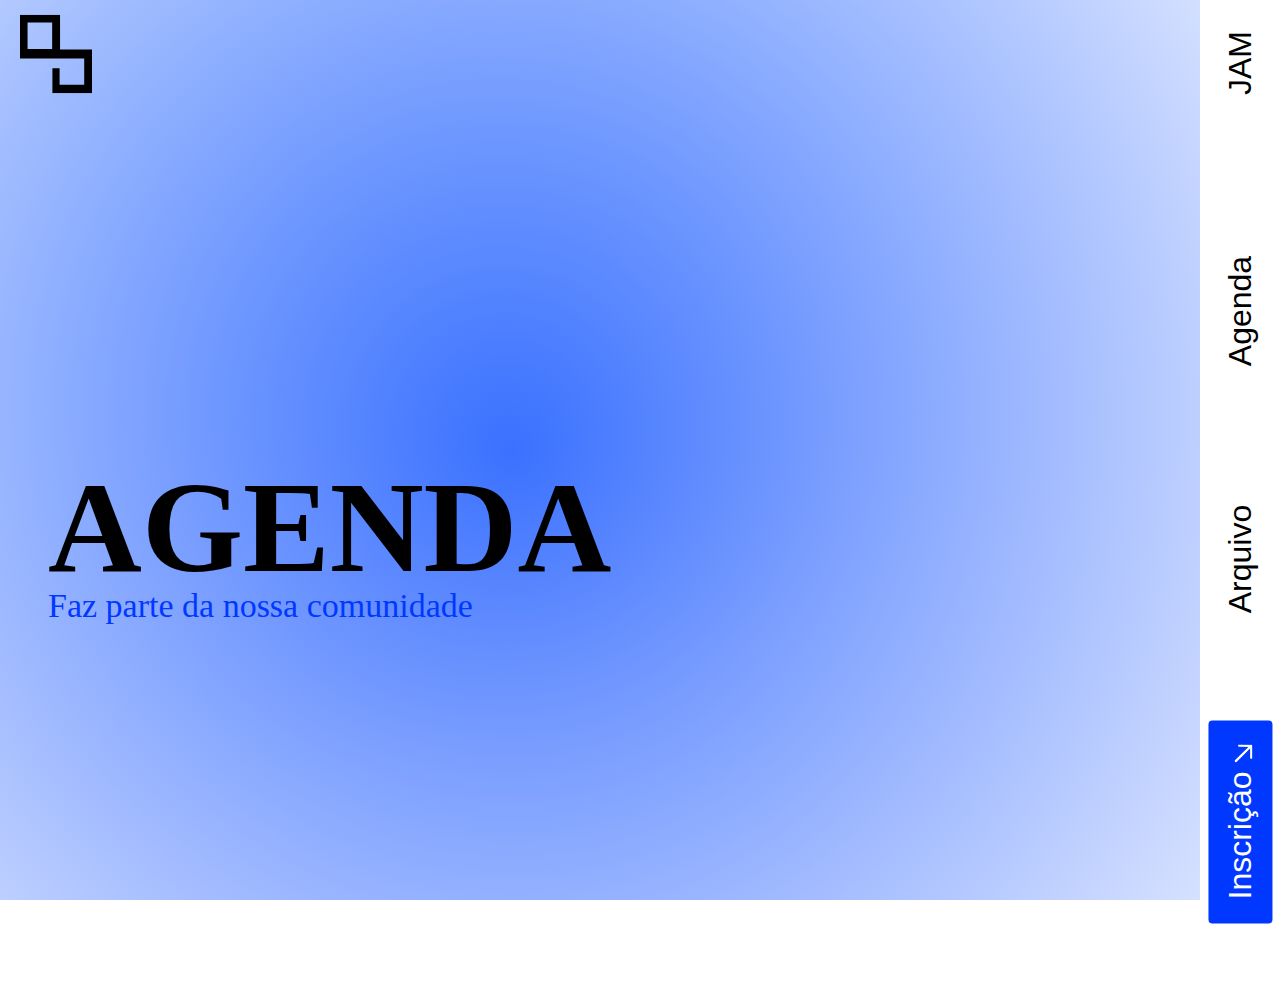
<file: agenda.html>
<!DOCTYPE html>
<html lang="en">
<head>
  <meta charset="UTF-8">
  <meta name="viewport" content="width=device-width, initial-scale=1.0">
  <title>Meu Site</title>
  <!-- Bootstrap CSS -->
  <link href="https://cdn.jsdelivr.net/npm/bootstrap@5.3.1/dist/css/bootstrap.min.css" rel="stylesheet">
  <link rel="stylesheet" href="style.css"> 
</head>
<body class="background" >
  <nav class="navbar">
    <div class="container ms-2">
      <a class="navbar-brand" href="home.html">
        <svg xmlns="http://www.w3.org/2000/svg" width="72" height="82" viewBox="0 0 75 82" fill="none">
          <g clip-path="url(#clip0_27_436)">
            <path d="M41.7188 36.2646V0H0V45.6433H66.875V73.1606H41.2437V55.7787H33.75V81.9079H75V36.2646H41.7188ZM33.5 35.7706H7.875V8.25957H33.5V35.7706Z" fill="black"/>
          </g>
          <defs>
            <clipPath id="clip0_27_436">
              <rect width="75" height="81.9079" fill="white"/>
            </clipPath>
          </defs>
        </svg>
      </a>
    </div>
  </nav>
  
    <nav class="sticky-sidebar">
        <ul class="nav-list">
          <li class="nav-item"><a href="#">JAM</a></li>
          <li class="nav-item"><a href="#">Agenda</a></li>
          <li class="nav-item"><a href="#">Arquivo</a></li>
          <li class="nav-item btn"><a href="#">Inscrição <svg xmlns="http://www.w3.org/2000/svg" width="18" height="18" viewBox="0 0 18 18" fill="none">
            <path d="M16.8104 4.68395L16.6923 16.7485M16.6923 16.7485L1.3099 1.24929M16.6923 16.7485L4.62494 16.7776" stroke="white" stroke-width="2.24" stroke-linecap="round" stroke-linejoin="round"/>
          </svg></a></li>
        </ul>
      </nav>
      
      <div class="container-fluid p-0 vh-100 d-flex justify-content-center align-items-center">
        <div class="row w-100">
            <div class="col-lg-10 d-flex flex-column justify-content-center align-items-start px-5 content">
                <h1 class="title">Agenda</h1>
                <p class="subtitle">
                    Faz parte da nossa comunidade</p>
            </div>
        </div>
    </div>
    
  

  
  <script src="https://cdn.jsdelivr.net/npm/bootstrap@5.3.1/dist/js/bootstrap.bundle.min.js"></script>
</body>
</html>
</file>
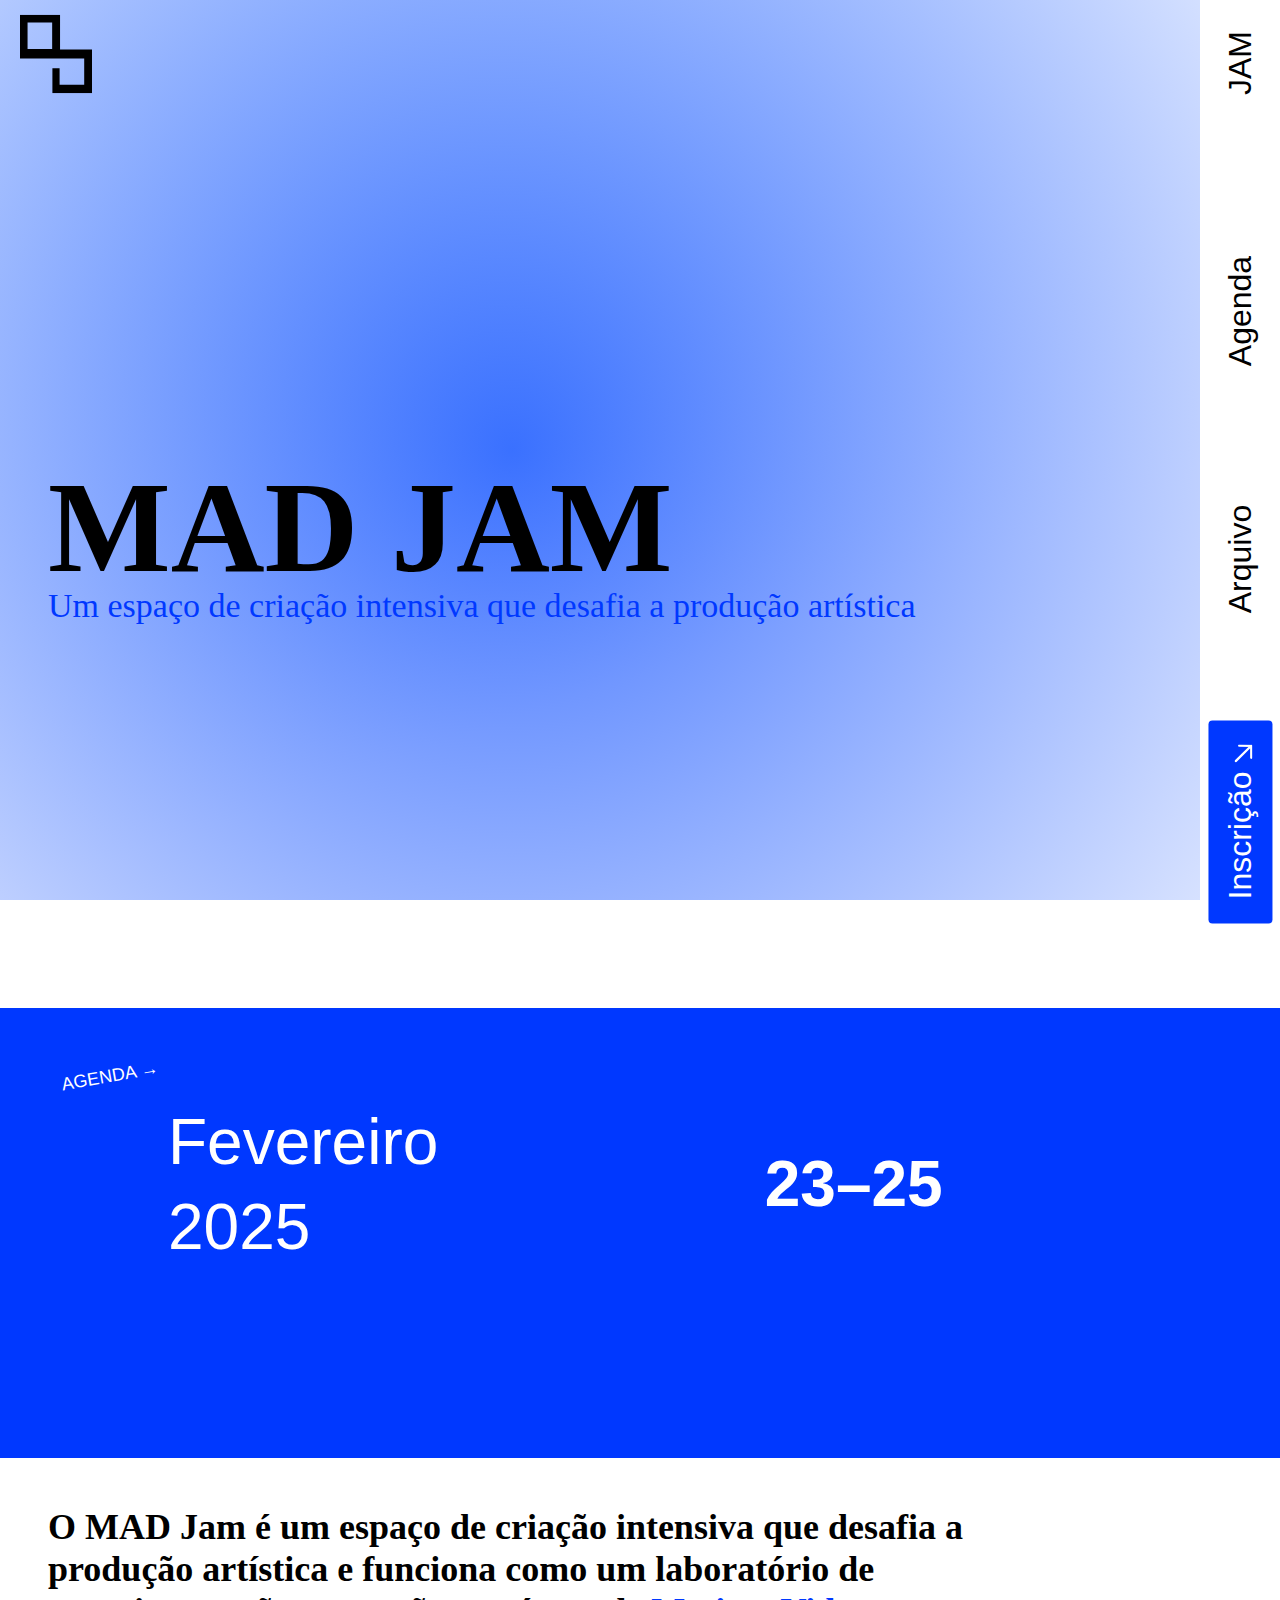
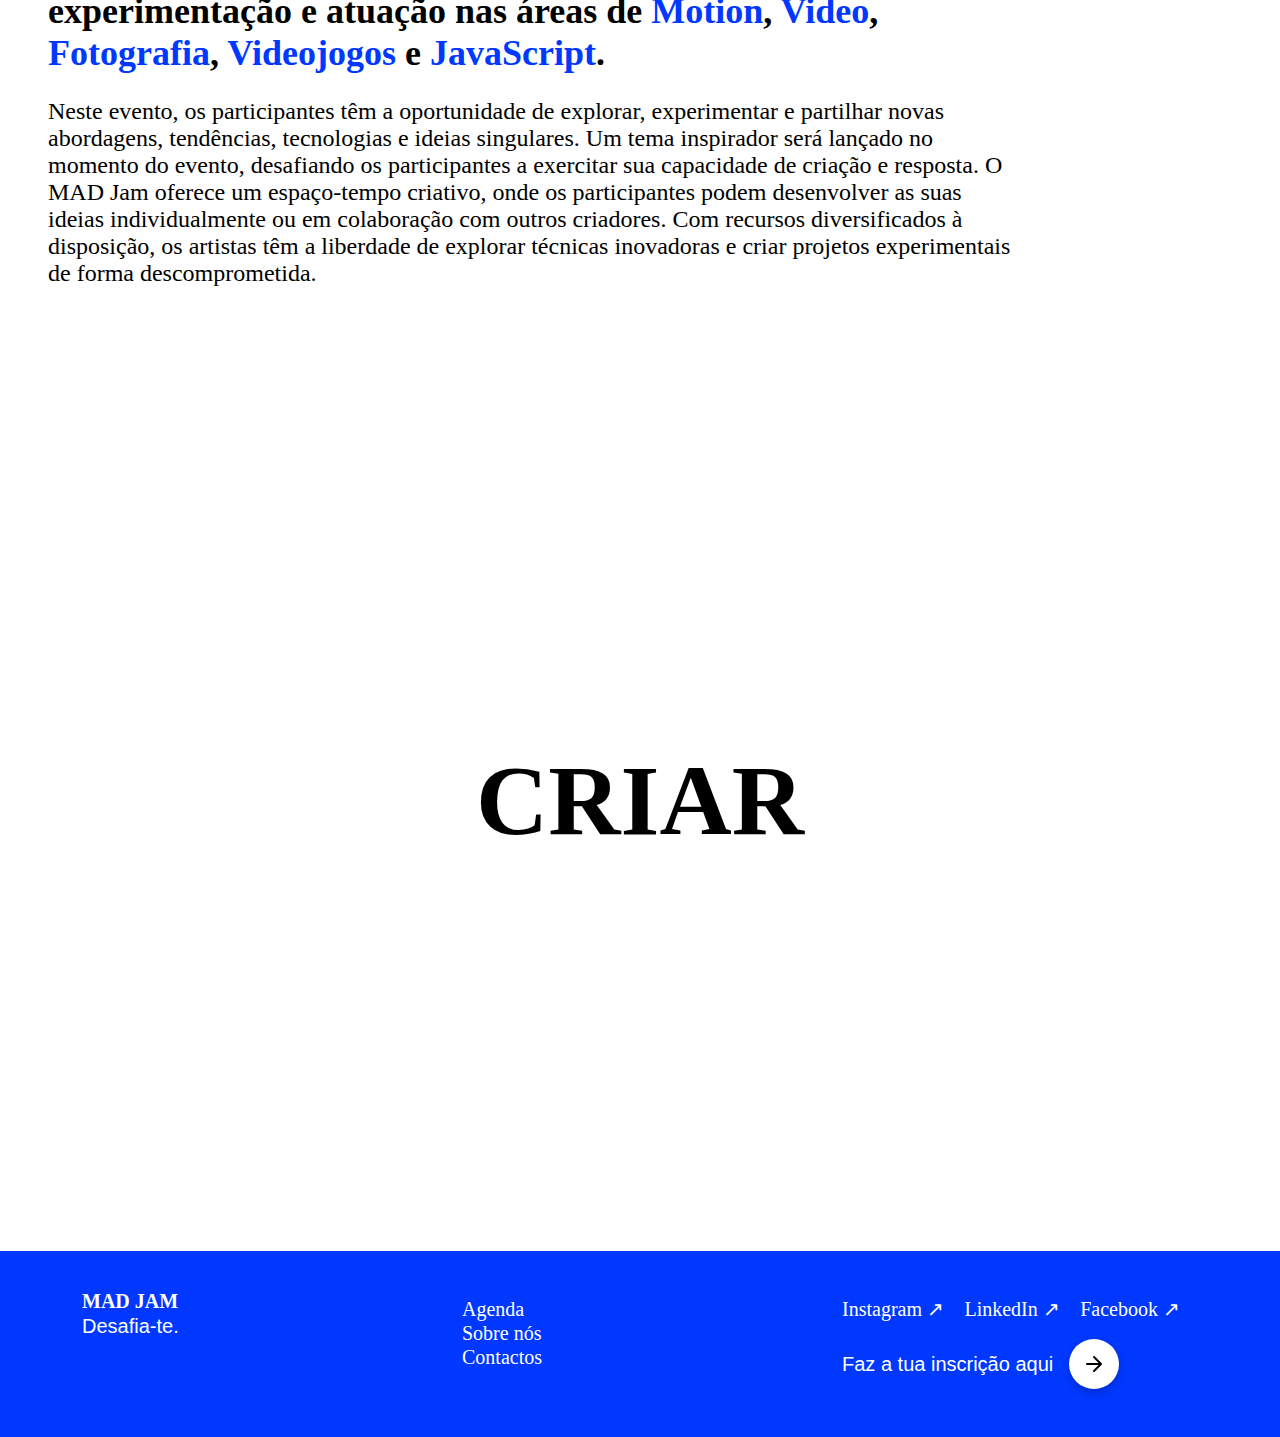
<file: home.html>
<!DOCTYPE html>
<html lang="en">
<head>
  <meta charset="UTF-8">
  <meta name="viewport" content="width=device-width, initial-scale=1.0">
  <title>Meu Site</title>
  <link href="https://cdn.jsdelivr.net/npm/bootstrap@5.3.1/dist/css/bootstrap.min.css" rel="stylesheet">
  <link rel="stylesheet" href="style.css"> 
</head>
<body class="background" >
  <nav class="navbar">
    <div class="container ms-2">
      <a class="navbar-brand" href="home.html">
        <svg xmlns="http://www.w3.org/2000/svg" width="72" height="82" viewBox="0 0 75 82" fill="none">
          <g clip-path="url(#clip0_27_436)">
            <path d="M41.7188 36.2646V0H0V45.6433H66.875V73.1606H41.2437V55.7787H33.75V81.9079H75V36.2646H41.7188ZM33.5 35.7706H7.875V8.25957H33.5V35.7706Z" fill="black"/>
          </g>
          <defs>
            <clipPath id="clip0_27_436">
              <rect width="75" height="81.9079" fill="white"/>
            </clipPath>
          </defs>
        </svg>
      </a>
    </div>
  </nav>
  
    <nav class="sticky-sidebar">
        <ul class="nav-list">
          <li class="nav-item"><a href="#">JAM</a></li>
          <li class="nav-item"><a href="#">Agenda</a></li>
          <li class="nav-item"><a href="#">Arquivo</a></li>
          <li class="nav-item btn"><a href="#">Inscrição <svg xmlns="http://www.w3.org/2000/svg" width="18" height="18" viewBox="0 0 18 18" fill="none">
            <path d="M16.8104 4.68395L16.6923 16.7485M16.6923 16.7485L1.3099 1.24929M16.6923 16.7485L4.62494 16.7776" stroke="white" stroke-width="2.24" stroke-linecap="round" stroke-linejoin="round"/>
          </svg></a></li>
        </ul>
      </nav>
      
      <div class="container-fluid p-0 vh-100 d-flex justify-content-center align-items-center">
        <div class="row w-100">
            <div class="col-lg-10 d-flex flex-column justify-content-center align-items-start px-5 content">
                <h1 class="title">MAD JAM</h1>
                <p class="subtitle">
                    Um espaço de criação intensiva que desafia a produção artística
                </p>
            </div>
        </div>
    </div>
    
    <section class="agenda-section py-5 px-5">
      <div class="container-fluid px-5 position-relative">
          <div class="row w-100">
              <div class="col-lg-10 px-5">
                  <a href="agenda.html" class="btn btn-link text-white fw-regular position-absolute top-0 start-0 agenda-link">
                      Agenda →
                  </a>
  
                  <div class="row">
                      <div class="col-md-6 d-flex flex-column align-items-start justify-content-center mt-5 px-5">
                          <h2 class="display-3 text-white">Fevereiro</h2>
                          <h2 class="display-3 text-white">2025</h2>
                      </div>
  
                      <div class="col-md-6 d-flex flex-column align-items-md-end align-items-start justify-content-center mt-5">
                          <h2 class="display-3 text-white fw-bold">23–25</h2>
                      </div>
                  </div>
              </div>
          </div>
      </div>
  </section>
  
  <section class="text-section py-5" id="text-section">
    <div class="container-fluid px-5">
        <div class="row w-100">
            <div class="col-lg-10">
                <p class="lead medium-body-text mb-4">
                    O MAD Jam é um espaço de criação intensiva que desafia a produção artística e funciona como um laboratório de experimentação e atuação nas áreas de 
                    <span class="highlight">Motion</span>, 
                    <span class="highlight">Video</span>, 
                    <span class="highlight">Fotografia</span>, 
                    <span class="highlight">Videojogos</span> 
                    e <span class="highlight">JavaScript</span>.
                </p>
                <p class="regular-body-text">
                    Neste evento, os participantes têm a oportunidade de explorar, experimentar e partilhar novas abordagens, tendências, tecnologias e ideias singulares. 
                    Um tema inspirador será lançado no momento do evento, desafiando os participantes a exercitar sua capacidade de criação e resposta. 
                    O MAD Jam oferece um espaço-tempo criativo, onde os participantes podem desenvolver as suas ideias individualmente ou em colaboração com outros criadores. 
                    Com recursos diversificados à disposição, os artistas têm a liberdade de explorar técnicas inovadoras e criar projetos experimentais de forma descomprometida.
                </p>
            </div>
        </div>
        <div id="floating-button" class="btn-circle">
          <a href="jam.html" target="_blank">
              &#8599;
          </a>
      </div>
      
    </div>
</section>
<section class="word-section">
  <div class="word-wrapper">
      <h1 id="word1" class="changing-word title">CRIAR</h1>
      <h1 id="word2" class="changing-word title">EXPLORAR</h1>
      <h1 id="word3" class="changing-word title">INOVAR</h1>
      <h1 id="word4" class="changing-word title">DESCOBRIR</h1>
      <h1 id="word5" class="changing-word title">TRANSFORMAR</h1>
  </div>
</section>

<footer class="footer text-white py-5">
  <div class="container">
      <div class="row">
          <div class="col-md-4">
              <h4 class="fw-bold">MAD JAM</h4>
              <p>Desafia-te.</p>
          </div>

          <div class="col-md-4">
              <ul class="list-unstyled">
                  <li><a href="#" class="text-white text-decoration-none">Agenda</a></li>
                  <li><a href="#" class="text-white text-decoration-none">Sobre nós</a></li>
                  <li><a href="#" class="text-white text-decoration-none">Contactos</a></li>
              </ul>
          </div>

          <div class="col-md-4">
              <div class="mb-3">
                  <a href="#" class="text-white text-decoration-none me-3">Instagram &#8599;</a>
                  <a href="#" class="text-white text-decoration-none me-3">LinkedIn &#8599;</a>
                  <a href="#" class="text-white text-decoration-none">Facebook &#8599;</a>
              </div>

              <div class="d-flex align-items-center">
                  <p class="mb-0 me-3">Faz a tua inscrição aqui</p>
                  <a href="#" class="btn btn-circle">
                      <svg xmlns="http://www.w3.org/2000/svg" width="24" height="24" viewBox="0 0 24 24" fill="none" stroke="black" stroke-width="2" stroke-linecap="round" stroke-linejoin="round">
                          <path d="M5 12h14M12 5l7 7-7 7"/>
                      </svg>
                  </a>
              </div>
          </div>
      </div>
  </div>
</footer>



  

  
  <script src="https://cdn.jsdelivr.net/npm/bootstrap@5.3.1/dist/js/bootstrap.bundle.min.js"></script>
  <script src="home.js"></script>
</body>
</html>
</file>
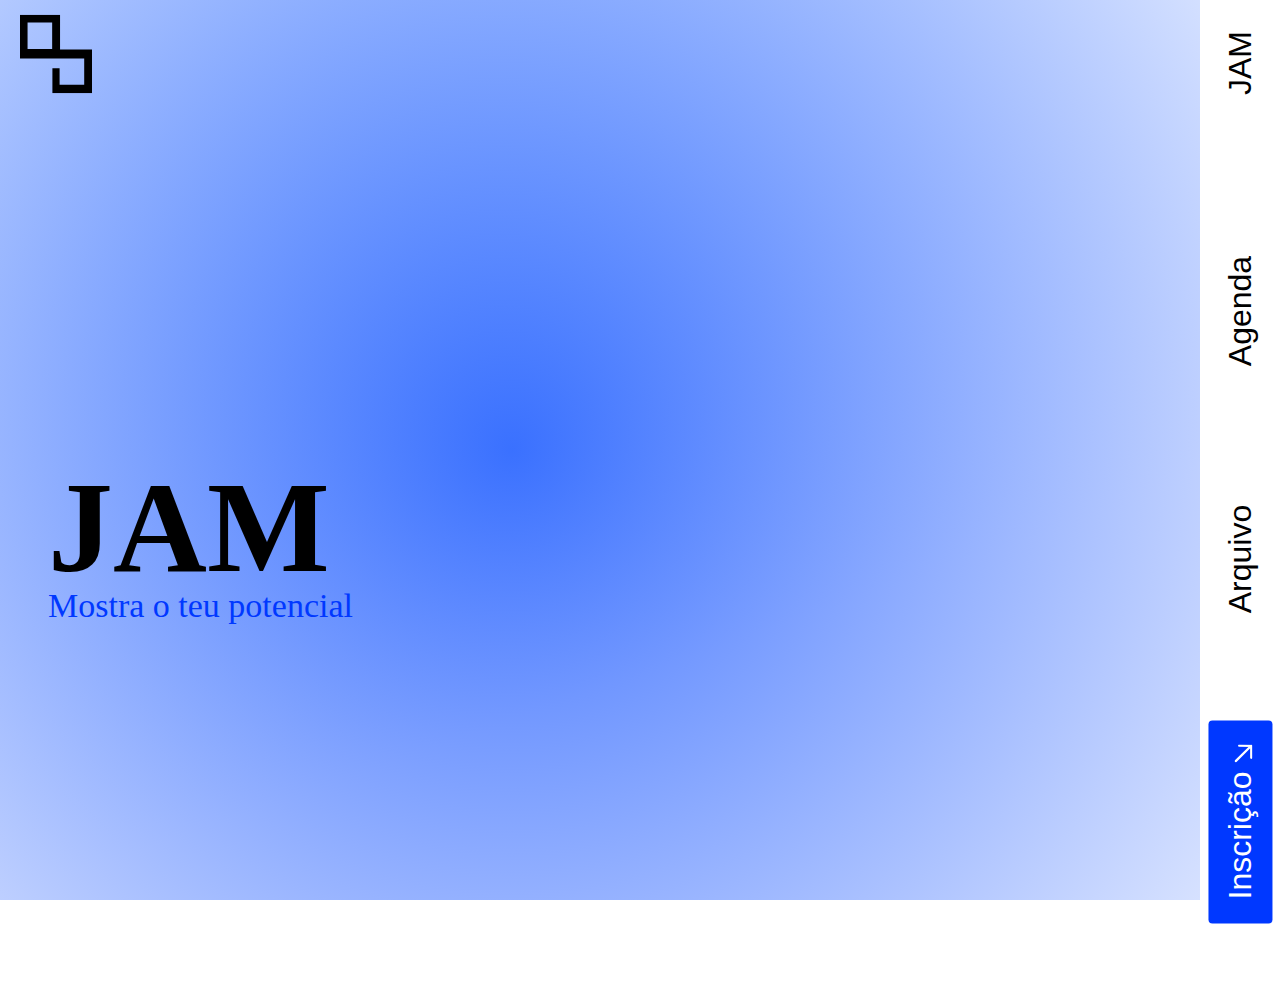
<file: jam.html>
<!DOCTYPE html>
<html lang="en">
<head>
  <meta charset="UTF-8">
  <meta name="viewport" content="width=device-width, initial-scale=1.0">
  <title>Meu Site</title>
  <!-- Bootstrap CSS -->
  <link href="https://cdn.jsdelivr.net/npm/bootstrap@5.3.1/dist/css/bootstrap.min.css" rel="stylesheet">
  <link rel="stylesheet" href="style.css"> 
</head>
<body class="background" >
  <nav class="navbar">
    <div class="container ms-2">
      <a class="navbar-brand" href="home.html">
        <svg xmlns="http://www.w3.org/2000/svg" width="72" height="82" viewBox="0 0 75 82" fill="none">
          <g clip-path="url(#clip0_27_436)">
            <path d="M41.7188 36.2646V0H0V45.6433H66.875V73.1606H41.2437V55.7787H33.75V81.9079H75V36.2646H41.7188ZM33.5 35.7706H7.875V8.25957H33.5V35.7706Z" fill="black"/>
          </g>
          <defs>
            <clipPath id="clip0_27_436">
              <rect width="75" height="81.9079" fill="white"/>
            </clipPath>
          </defs>
        </svg>
      </a>
    </div>
  </nav>
  
    <nav class="sticky-sidebar">
        <ul class="nav-list">
          <li class="nav-item"><a href="#">JAM</a></li>
          <li class="nav-item"><a href="#">Agenda</a></li>
          <li class="nav-item"><a href="#">Arquivo</a></li>
          <li class="nav-item btn"><a href="#">Inscrição <svg xmlns="http://www.w3.org/2000/svg" width="18" height="18" viewBox="0 0 18 18" fill="none">
            <path d="M16.8104 4.68395L16.6923 16.7485M16.6923 16.7485L1.3099 1.24929M16.6923 16.7485L4.62494 16.7776" stroke="white" stroke-width="2.24" stroke-linecap="round" stroke-linejoin="round"/>
          </svg></a></li>
        </ul>
      </nav>
      
      <div class="container-fluid p-0 vh-100 d-flex justify-content-center align-items-center">
        <div class="row w-100">
            <div class="col-lg-10 d-flex flex-column justify-content-center align-items-start px-5 content">
                <h1 class="title">JAM</h1>
                <p class="subtitle">
                    Mostra o teu potencial</p>
            </div>
        </div>
    </div>
    
  

  
  <script src="https://cdn.jsdelivr.net/npm/bootstrap@5.3.1/dist/js/bootstrap.bundle.min.js"></script>
</body>
</html>
</file>
<file: style.css>
body {
  font-family: 'Satoshi', sans-serif;
}

@keyframes moveGradient {
  0% {
      background-position: 0% 0%;
  }
  50% {
      background-position: 100% 100%;
  }
  100% {
      background-position: 0% 0%;
  }
}
.background {
background: radial-gradient(circle at 20% 50%, 
                rgba(20, 83, 255, 0.8), 
                rgba(255, 255, 255, 1), 
                rgba(255, 255, 255, 0.2)), 
                linear-gradient(to bottom right, 
                rgba(6, 121, 252, 0.6), 
                rgba(255, 255, 255, 1), 
                rgba(255, 255, 255, 0.3));
    background-size: 200% 100%;
    background-repeat: no-repeat;
    background-attachment: fixed;
    height: 100vh;
    margin: 0;
    padding: 0;
    animation: moveGradient 30s infinite ease-in-out;
}
.sticky-sidebar {
    position: fixed;
    top: 0;
    right: 0;
    width: 80px;
    height: 100vh;
    background: #ffffff;
    display: flex;
    flex-direction: column;
    justify-content: center;
    align-items: center;
    padding: 24px 0;
    z-index: 1000;
  }
  

  .nav-list {
    list-style: none;
    padding: 0;
    margin: 0;
    display: flex;
    flex-direction: column;
    align-items: center;
    gap: 200px;
}

  
 
  .nav-item a {
    text-decoration: none;
    color: black;
    font-size: 32px;
    font-weight: 500;
    transform: rotate(-90deg); 
    transform-origin: center; 
    white-space: nowrap; 
    text-align: center;
    display: inline-block;
  }
  
  /*CTA*/
  .nav-item.btn a {
    background: #0038FF;
    color: #fff;
    padding: 8px 24px;
    border-radius: 4px;
    font-weight: 500;
    transition: background-color 0.3s ease;
    transform: rotate(-90deg); /* Mantém o botão rotacionado */
    transform-origin: center;
  }
  
  
  .nav-item.btn a:hover {
    background: #003bb5;
  }
  
  .title {
  color: #000;
  font-family: "Clash Display";
  font-size: 130px;
  font-style: normal;
  font-weight: 600;
  line-height: 0.8;
  text-transform: uppercase;
}

.subtitle {
color: #0038FF;
font-family: Satoshi;
font-size: 34px;
font-style: normal;
font-weight: 500;
line-height: normal;
}

.agenda-section {
  background: #0038FF;
  min-height: 50vh;
  position: relative;
}


.agenda-link {
  font-size: 18px;
  text-transform: uppercase;
  transform: rotate(-10deg);
  text-decoration: none;
}

.display-3 {
  font-size: 64px;
  font-weight: 400;
}

.fw-bold {
  font-weight: 700;
}

.medium-body-text {
  color: #000;
font-family: Satoshi;
font-size: 36px;
font-style: normal;
font-weight: 700;
line-height: normal;
}

.regular-body-text {
  color: #000;
font-family: Satoshi;
font-size: 24px;
font-style: normal;
font-weight: 400;
line-height: normal;
}

.highlight {
  color: #0038FF;
font-family: Satoshi;
font-size: 36px;
font-style: normal;
font-weight: 700;
line-height: normal;
}
  


.text-section {
  background: linear-gradient(to right, #0038FF, #ffffff);
  color: black;
  position: relative;
}

.hover-button {
  position: absolute;
  bottom: 50px;
  right: 50px;
  opacity: 0;
  transform: scale(0.8);
  transition: opacity 0.3s ease, transform 0.3s ease;
}

.text-section {
  background: #ffffff00; 
  color: black;
}


#floating-button {
  width: 100px;
  height: 100px;
  background: #0038FF;
  color: white;
  font-size: 32px;
  display: flex;
  align-items: center;
  justify-content: center;
  border-radius: 50%;
  text-decoration: none;
  box-shadow: 0 4px 10px rgba(43, 43, 43, 0.171);
  position: absolute;
  transform: translate(-50%, -50%);
  pointer-events: auto;
  transition: opacity 0.2s ease-in-out, transform 0.1s ease-out;
  opacity: 0;
}

#floating-button:hover {
  background: #0022AA;
}

.word-section {
  height: 100vh;  /* Ocupa a tela inteira */
  display: flex;
  align-items: center;
  justify-content: center;
  position: relative;
}

/* Wrapper das palavras */
.word-wrapper {
  position: relative;
  height: 150px; /* Altura para as palavras */
  width: 100%;
  text-align: center;
  overflow: hidden;
}

/* Estilização das palavras */
.changing-word {
  font-size: 100px;
  font-weight: bold;
  position: absolute;
  top: 50%;
  left: 50%;
  transform: translate(-50%, -50%);
  opacity: 0;
  transition: opacity 0.8s ease-in-out, transform 0.8s ease-in-out;
}

/* Palavras visíveis */
.changing-word.active {
  opacity: 1;
  transform: translate(-50%, -50%) scale(1);
}

.changing-word.prev {
  opacity: 0;
  transform: translate(-50%, -60%) scale(0.8);
}


.content {
  height: 100vh;
  display: flex;
  align-items: center;
  justify-content: center;
  font-size: 24px;
  text-align: center;
}

/* Footer geral */
.footer {
  background: #0038FF;
  color: white;
}

.footer h4 {
  color: #FFF;
  font-family: "Clash Display";
  font-size: 20px;
  font-style: normal;
  font-weight: 100;
  line-height: 0.2;
}

.footer p {
  font-size: 20px;
}

.footer a {
  color: #FFF;
  font-family: Satoshi;
  font-size: 20px;
  font-style: normal;
  font-weight: 500;
  line-height: 0.5;
  transition: color 0.3s ease;
}

.footer a:hover {
  color: #cccccc; 
}



.btn-circle {
  width: 50px;
  height: 50px;
  background: white;
  border-radius: 50%;
  display: flex;
  align-items: center;
  justify-content: center;
  box-shadow: 0px 4px 8px rgba(0, 0, 0, 0.2);
  transition: transform 0.3s ease;
}


.btn-circle:hover {
  transform: scale(1.1);
}

.btn-circle svg {
  stroke: black;
  width: 24px;
  height: 24px;
}
</file>
